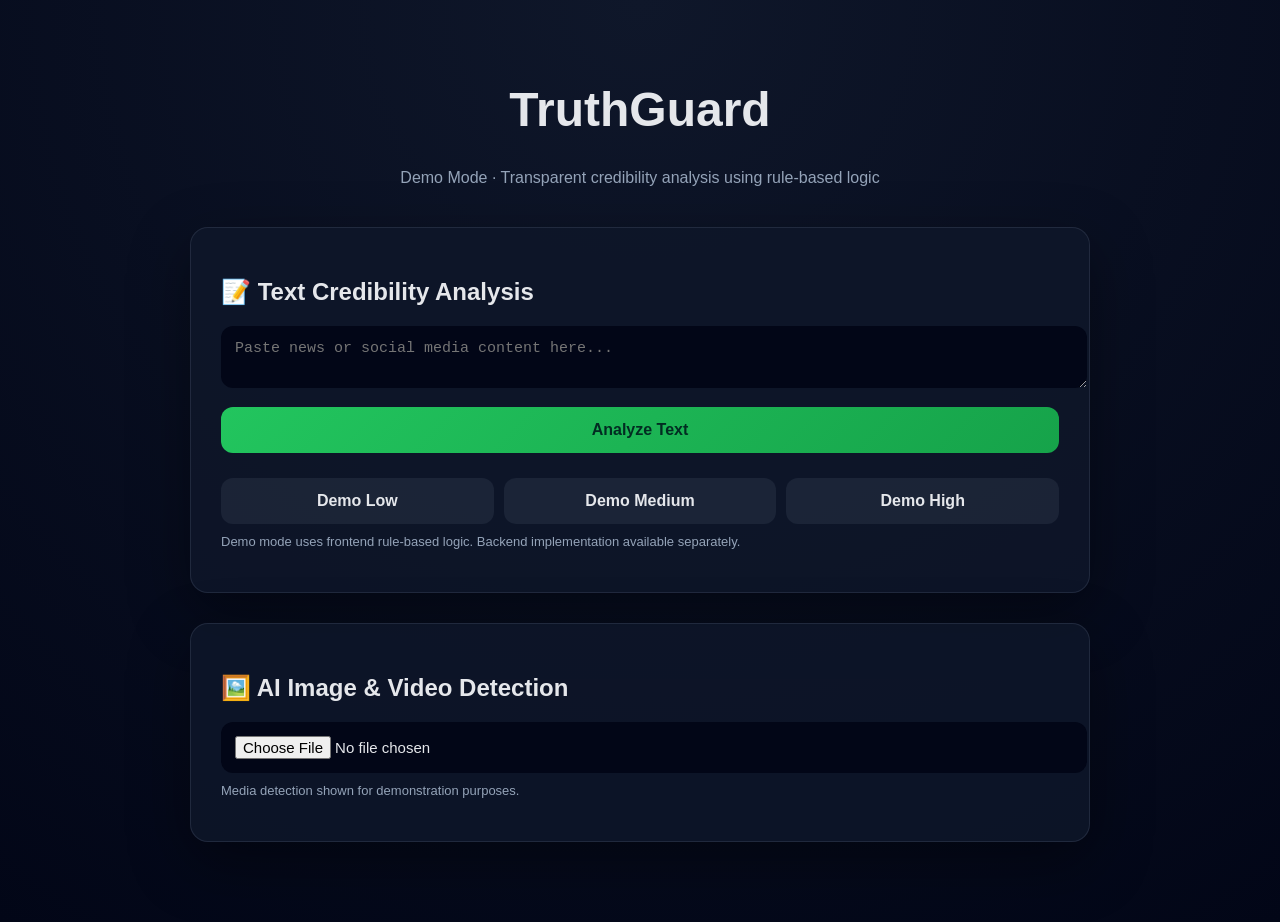
<file: Frontend/index.html>
<!DOCTYPE html>
<html lang="en">
<head>
<meta charset="UTF-8">
<title>TruthGuard – Demo Mode</title>
<meta name="viewport" content="width=device-width, initial-scale=1.0">

<style>
body {
  margin: 0;
  font-family: Arial, sans-serif;
  background: radial-gradient(circle at top, #0f172a, #020617);
  color: #e5e7eb;
}

.container {
  max-width: 900px;
  margin: auto;
  padding: 50px 20px;
}

h1 {
  text-align: center;
  font-size: 48px;
}

.subtitle {
  text-align: center;
  color: #94a3b8;
  margin-bottom: 40px;
}

.card {
  background: rgba(15, 23, 42, 0.85);
  border: 1px solid rgba(148,163,184,0.15);
  border-radius: 18px;
  padding: 30px;
  margin-bottom: 30px;
  box-shadow: 0 20px 60px rgba(0,0,0,0.4);
}

textarea, input[type=file] {
  width: 100%;
  padding: 14px;
  border-radius: 12px;
  border: none;
  font-size: 15px;
  background: #020617;
  color: #e5e7eb;
}

button {
  width: 100%;
  padding: 14px;
  border-radius: 12px;
  border: none;
  font-size: 16px;
  font-weight: bold;
  cursor: pointer;
  margin-top: 15px;
}

.primary {
  background: linear-gradient(135deg, #22c55e, #16a34a);
  color: #022c22;
}

.secondary {
  background: rgba(148,163,184,0.1);
  color: #e5e7eb;
}

.row {
  display: flex;
  gap: 10px;
  margin-top: 10px;
}

.result {
  margin-top: 20px;
  padding: 20px;
  border-radius: 14px;
  border: 1px solid rgba(148,163,184,0.2);
  background: rgba(2,6,23,0.8);
}

.low { color: #22c55e; }
.medium { color: #facc15; }
.high { color: #ef4444; }

.badge {
  display: inline-block;
  padding: 6px 14px;
  border-radius: 999px;
  font-weight: bold;
  margin-bottom: 10px;
}

.low-b { background: rgba(34,197,94,0.2); color: #22c55e; }
.medium-b { background: rgba(250,204,21,0.2); color: #facc15; }
.high-b { background: rgba(239,68,68,0.2); color: #ef4444; }

.progress {
  height: 10px;
  border-radius: 999px;
  background: rgba(148,163,184,0.2);
  overflow: hidden;
  margin: 10px 0;
}

.progress-fill {
  height: 100%;
}

.note {
  font-size: 13px;
  color: #94a3b8;
  margin-top: 10px;
}
</style>
</head>

<body>
<div class="container">

<h1>TruthGuard</h1>
<p class="subtitle">
Demo Mode · Transparent credibility analysis using rule-based logic
</p>

<!-- TEXT CREDIBILITY -->
<div class="card">
  <h2>📝 Text Credibility Analysis</h2>

  <textarea id="textInput"
    placeholder="Paste news or social media content here..."></textarea>

  <button class="primary" onclick="analyzeText()">
    Analyze Text
  </button>

  <div class="row">
    <button class="secondary" onclick="demoLow()">Demo Low</button>
    <button class="secondary" onclick="demoMedium()">Demo Medium</button>
    <button class="secondary" onclick="demoHigh()">Demo High</button>
  </div>

  <div id="textResult" class="result" style="display:none;"></div>

  <p class="note">
    Demo mode uses frontend rule-based logic. Backend implementation available separately.
  </p>
</div>

<!-- MEDIA DETECTION -->
<div class="card">
  <h2>🖼️ AI Image & Video Detection</h2>

  <input type="file" onchange="demoMedia()">

  <div id="mediaResult" class="result" style="display:none;"></div>

  <p class="note">
    Media detection shown for demonstration purposes.
  </p>
</div>

</div>

<script>
function renderResult(level, confidence, reasons, crisis=false) {
  const color = confidence < 35 ? "#22c55e" :
                confidence < 65 ? "#facc15" : "#ef4444";

  return `
    <span class="badge ${level.toLowerCase()}-b">
      ${level} Credibility
    </span>

    <div class="progress">
      <div class="progress-fill" style="width:${confidence}%; background:${color}"></div>
    </div>

    <ul>${reasons.map(r => `<li>${r}</li>`).join("")}</ul>

    ${crisis ? "<p class='note'>⚠ Crisis-related content detected</p>" : ""}
  `;
}

/* ---------- ANALYZE TEXT (DYNAMIC, NO BACKEND) ---------- */
function analyzeText() {
  const text = document.getElementById("textInput").value.toLowerCase();
  const box = document.getElementById("textResult");

  box.style.display = "block";

  const sensationalWords = [
    "breaking", "shocking", "viral",
    "share this", "share fast", "urgent"
  ];

  const denialPhrases = [
    "no official source",
    "not confirmed",
    "unverified",
    "rumor"
  ];

  const officialSources = [
    "official government",
    "government press",
    "ministry of",
    "official press release",
    "verified government",
    "source: official",
    "source: government"
  ];

  const isSensational = sensationalWords.some(w => text.includes(w));
  const noConfirmation = denialPhrases.some(p => text.includes(p));
  const hasSource = text.includes("source:");
  const hasOfficial = officialSources.some(o => text.includes(o));

  let level = "Medium";
  let confidence = 48;
  let reasons = [];

  if (isSensational && (noConfirmation || !hasSource)) {
    level = "Low";
    confidence = 15;
    reasons = [
      "Sensational language detected",
      "No official confirmation mentioned",
      "No clear source provided"
    ];
  } 
  else if (hasOfficial && !isSensational) {
    level = "High";
    confidence = 82;
    reasons = [
      "Official government source cited",
      "Information aligns with verified records"
    ];
  } 
  else {
    level = "Medium";
    confidence = 48;
    reasons = [
      "Partial or unclear source mentioned",
      "Information not fully verified"
    ];
  }

  box.innerHTML = renderResult(level, confidence, reasons);
}

/* ---------- DEMO BUTTONS ---------- */
function demoLow() {
  document.getElementById("textResult").style.display = "block";
  document.getElementById("textResult").innerHTML =
    renderResult(
      "Low",
      15,
      [
        "Sensational language detected",
        "No verified source mentioned",
        "Urgency manipulation observed"
      ],
      true
    );
}

function demoMedium() {
  document.getElementById("textResult").style.display = "block";
  document.getElementById("textResult").innerHTML =
    renderResult(
      "Medium",
      48,
      [
        "Partial source mentioned",
        "Information not fully verified"
      ]
    );
}

function demoHigh() {
  document.getElementById("textResult").style.display = "block";
  document.getElementById("textResult").innerHTML =
    renderResult(
      "High",
      82,
      [
        "Official government source cited",
        "Matches verified public records"
      ]
    );
}

/* ---------- MEDIA DEMO ---------- */
function demoMedia() {
  document.getElementById("mediaResult").style.display = "block";
  document.getElementById("mediaResult").innerHTML =
    renderResult(
      "Low",
      18,
      [
        "Natural noise patterns detected",
        "Consistent edge distribution",
        "No strong synthetic artifacts"
      ]
    );
}
</script>

</body>
</html>
</file>
